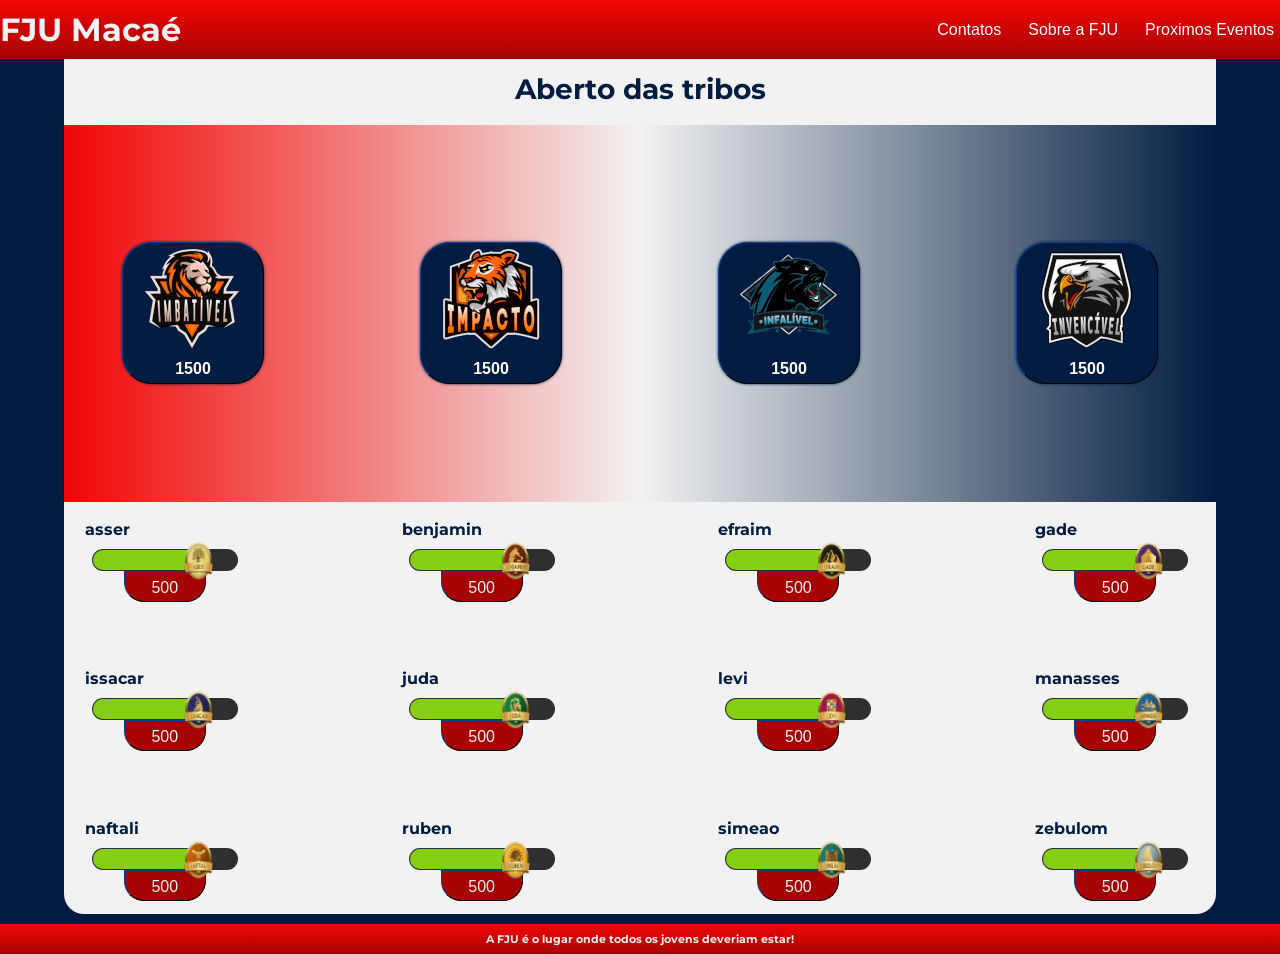
<file: views/index.html>
<!DOCTYPE html>
<html lang="pt-br">
<head>
    <meta charset="UTF-8">
    <meta name="viewport" content="width=device-width, initial-scale=1.0">
    <link rel="shortcut icon" href="../icon/icon-nova/favicon.ico" type="image/x-icon">

    <!-- importando o icone de menu do google icons: -->
    <link rel="stylesheet" href="https://fonts.googleapis.com/css2?family=Material+Symbols+Outlined:opsz,wght,FILL,GRAD@20..48,100..700,0..1,-50..200&icon_names=menu" />
    
    <!-- chamada as media queries: -->
    <link rel="stylesheet" href="../styles/style.css" media="all">
    <link rel="stylesheet" href="../styles/queries/queries.css">
    
    <!-- chamada ao javascript: -->
    <script type="module" src="../scripts/script.js" defer></script>

    <title>FJU Macaé</title>
</head>
<body>
    
    <header>

        <div class="logo">
            <a href="index.html">FJU Macaé</a>
        </div>

        <nav>
            <a href="#">Contatos</a>
            
            <a href="https://youtu.be/dnmKxIizmqg?si=r75Fj4yx-8R24SGF" target="_blank" rel="external">Sobre a FJU</a>
            
            <a href="https://www.instagram.com/fjumacaerj/" target="_blank" rel="external">Proximos Eventos</a>
        </nav>

        <span class="material-symbols-outlined">menu</span>

    </header>
    
    <main>

        <div class="conteiner_dados">
            
            <h2>Aberto das tribos</h2>
            
            <div class="conteiner_nacao"></div>
            
            <div class="conteiner_tribos"></div>

        </div>
     
    </main>
    
    <footer>
        <p>A <strong>FJU</strong> é o lugar onde todos os jovens deveriam estar!</p>
    </footer>

</body>
</html>
</file>
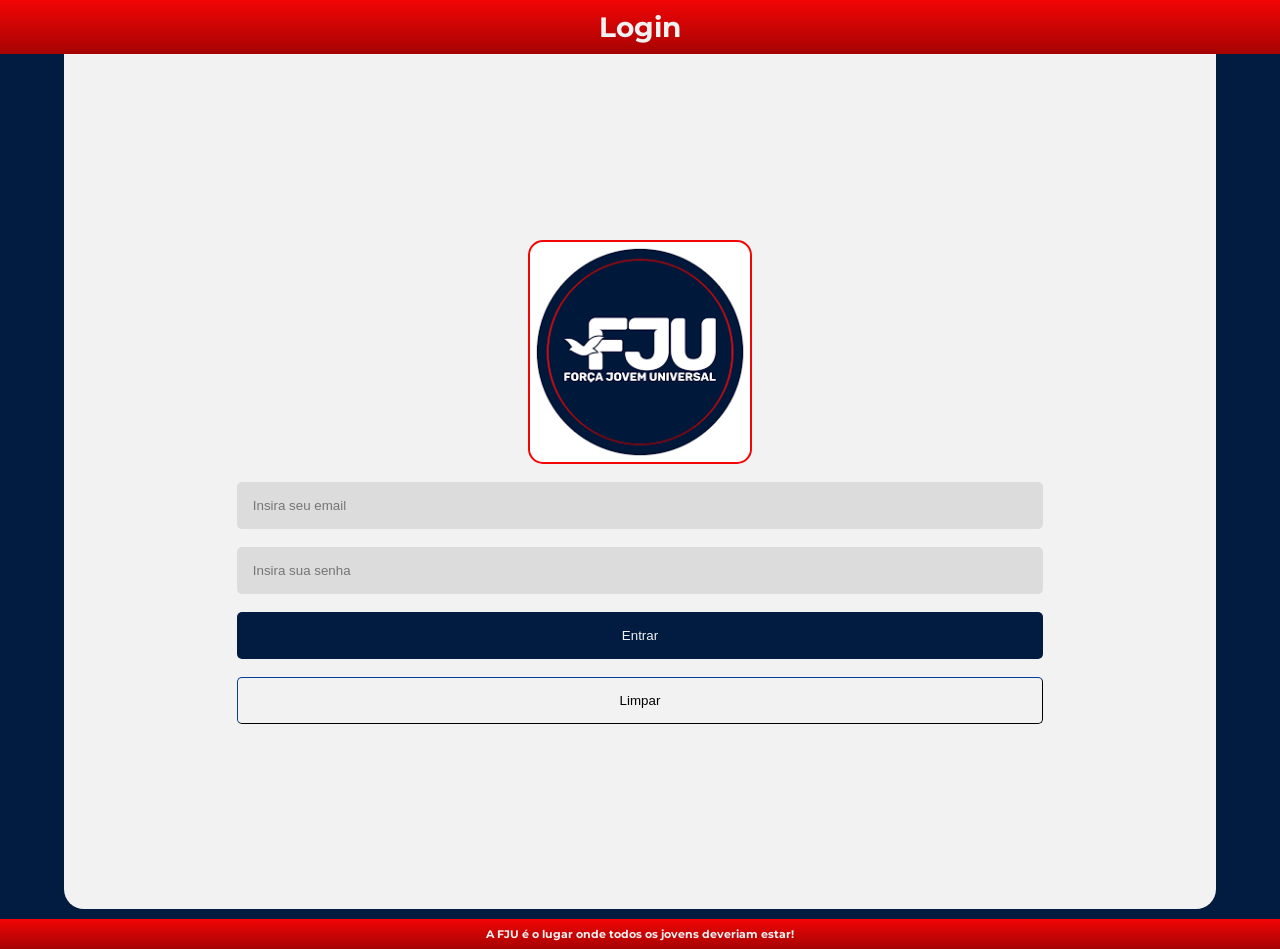
<file: views/admin-atualizacao.html>
<!DOCTYPE html>
<html lang="pt-br">
<head>
    <meta charset="UTF-8">
    <meta name="viewport" content="width=device-width, initial-scale=1.0">
    
    <link rel="shortcut icon" href="../icon/icon-nova/favicon.ico" type="image/x-icon">
    
    <!-- chamada as media queries:-->
    <link rel="stylesheet" href="../styles/admin-atualizacao.css" media="all">
    <link rel="stylesheet" href="../styles/queries/admin-atualizacao.css">
    
    <!-- chamada ao javascript:-->
    <script type="module" src="../scripts/admin-atualizacao.js" defer></script>

    <title>FJU Macaé</title>    
</head>
<body>

    <header>

        <div class="logo">
            <a href="admin-home.html">Aberto das tribos</a>
        </div>

    </header>

    <main>

        <div class="conteiner_dados">

            <h2>Painel de Atualizacao</h2>
            
            <form action="" method="get">
                
                <div class="conteiner_imagem">
                    <img src="../images/imagens-tribos/asser.png" alt="asser">
                </div>

                <input type="text" id="nome_tribo" placeholder="Nome: Asser" disabled>
                <input type="text" id="pontuacao_atual" placeholder="Pontuacao Atual: 500" disabled>
                
                <input type="number" id="nova_pontuacao" placeholder="Insira a nova pontuacao" min="0" max="9999" required>

                
                <div class="controles">
                    <input type="submit" value="Atualizar">
                    <input type="button" value="Cancelar" id="cancelar">
                </div>

            </form>

        </div>

    </main>
    
    <footer>
        <p>A <strong>FJU</strong> é o lugar onde todos os jovens deveriam estar!</p>
    </footer>

</body>
</html>
</file>
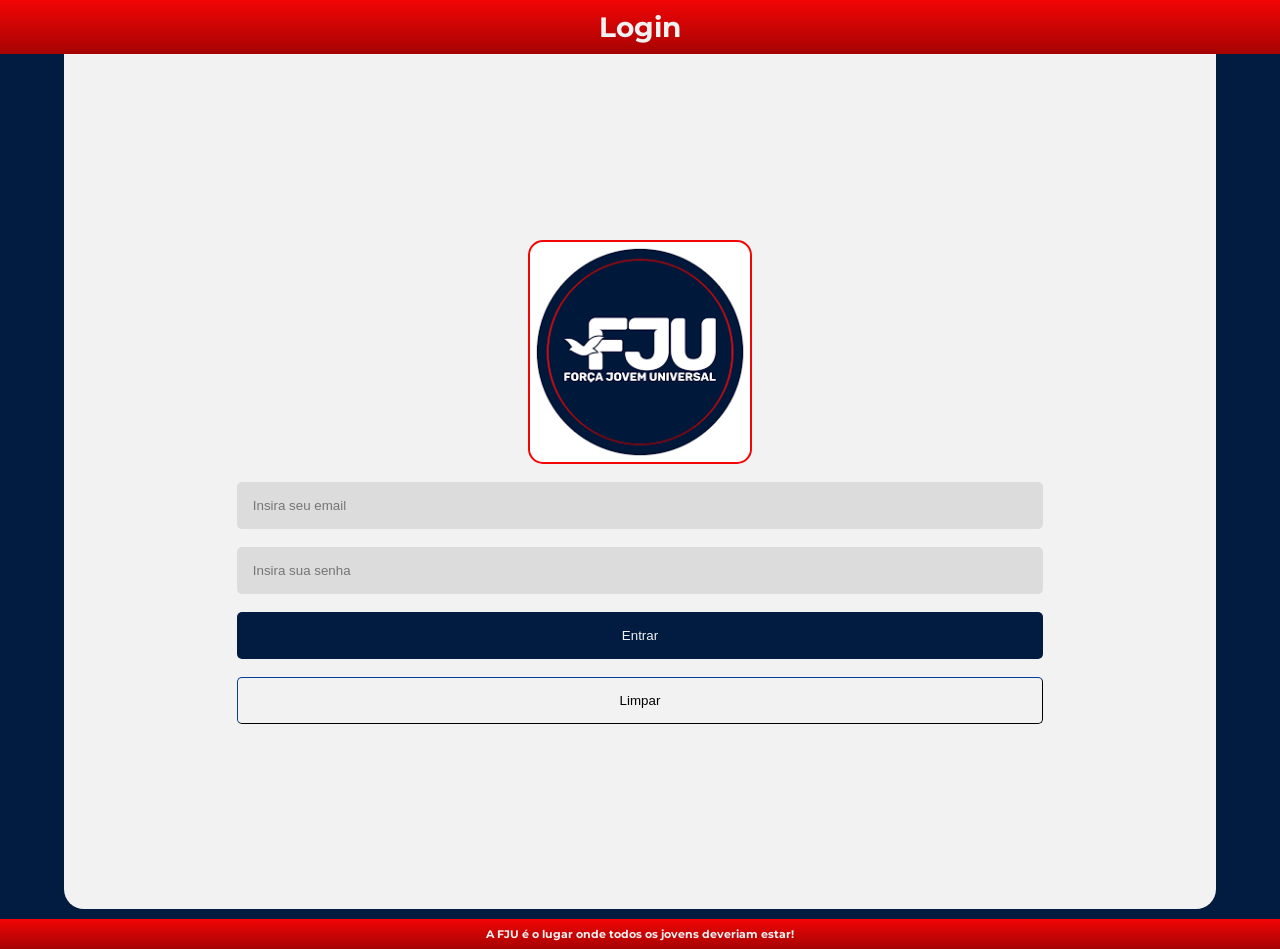
<file: views/admin-home.html>
<!DOCTYPE html>
<html lang="pt-br">
<head>
    <meta charset="UTF-8">
    <meta name="viewport" content="width=device-width, initial-scale=1.0">
    <link rel="shortcut icon" href="../icon/icon-nova/favicon.ico" type="image/x-icon">
  
    <!-- chamada as media queries: -->
    <link rel="stylesheet" href="../styles/admin-home.css" media="all">
    <link rel="stylesheet" href="../styles/queries/admin-home.css">
    
    <!-- chamada ao javascript:-->
    <script type="module" src="../scripts/admin-home.js" defer></script>

    <title>FJU Macaé</title>
</head>
<body>
    
    <header>

        <div class="logo">
            <a href="login.html">Aberto das tribos</a>
        </div>

        <div class="reiniciar">
            <input type="button" value="Reiniciar Rally">
        </div>

    </header>

    <main>

        <div class="conteiner_dados">

            <h2>Painel de Atualizacao</h2>
            
            <div class="conteiner_tribos"></div>

        </div>

    </main>
    
    <footer>
        <p>A <strong>FJU</strong> é o lugar onde todos os jovens deveriam estar!</p>
    </footer>

</body>
</html>
</file>
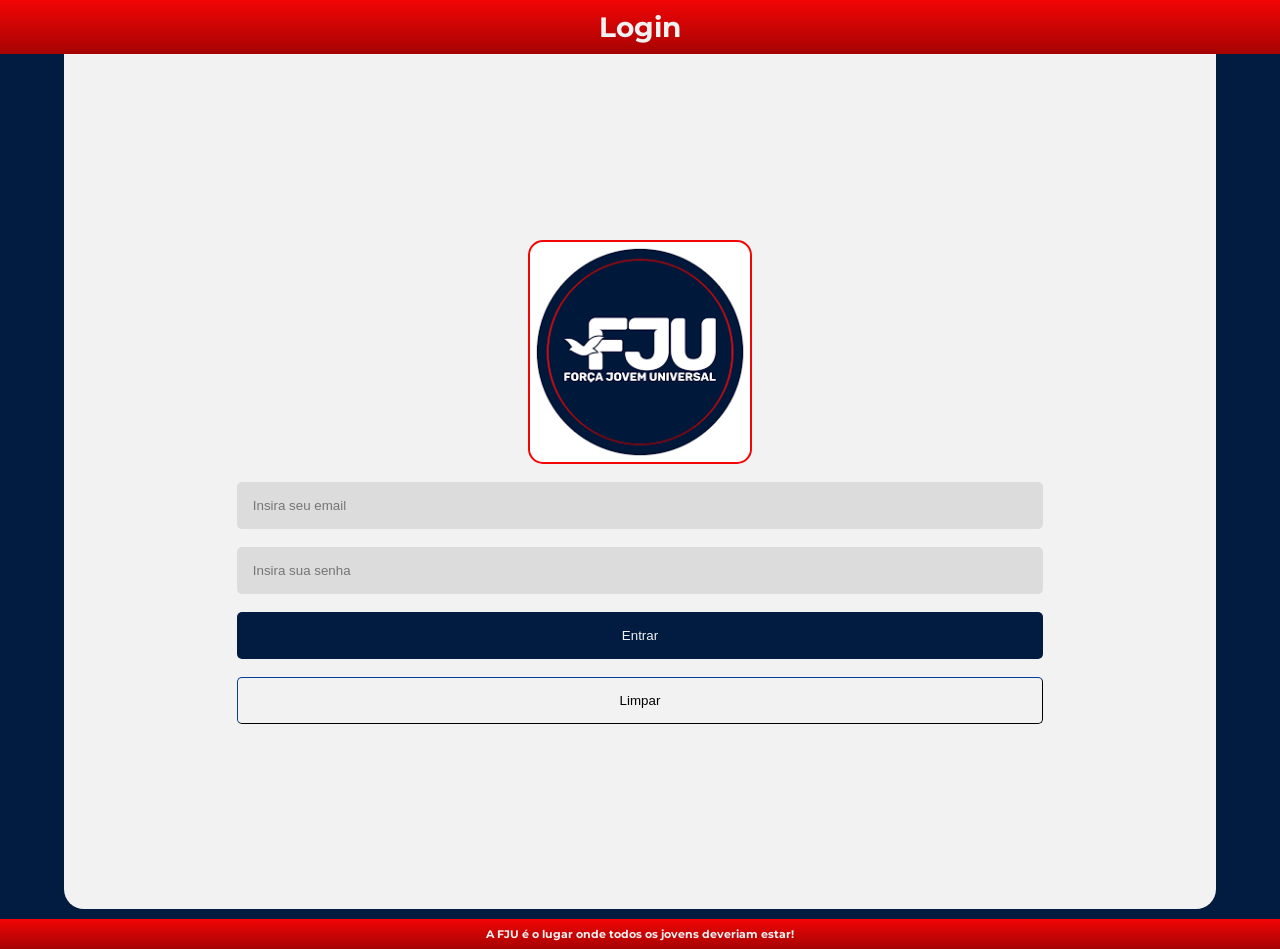
<file: views/login.html>
<!DOCTYPE html>
<html lang="pt-br">
<head>
    <meta charset="UTF-8">
    <meta name="viewport" content="width=device-width, initial-scale=1.0">

    <link rel="shortcut icon" href="../icon/icon-nova/favicon.ico" type="image/x-icon">
    
    <!-- chamada as media queries: -->
    <link rel="stylesheet" href="../styles/login.css" media="all">
    <link rel="stylesheet" href="../styles/queries/login.css">
    
    <!-- chamada ao javascript -->
    <script type="module" src="../scripts/login.js" defer></script>

    <title>FJU Macaé</title>
</head>
<body>

    <header>

        <div class="logo">
            <a href="login.html">Login</a>
        </div>

    </header>
    
    <main>

        <div class="conteiner_dados">

            <form action="" method= "get" autocomplete="off">

                <div class="conteiner_imagem">
                    <img src="../images/logos/logo-atual.png" alt="logo_atual">
                </div>
            
                <input type="email" name="email" id="email" placeholder="Insira seu email" maxlength="124" required>
                <input type="password" name="senha" id="senha" placeholder="Insira sua senha" maxlength="10" required>
            
                <input type="submit" value="Entrar">
                <input type="reset" value="Limpar">

            </form>

        </div>

    </main>

    <footer>
        <p>A <strong>FJU</strong> é o lugar onde todos os jovens deveriam estar!</p>
    </footer>
 
</body>
</html>
</file>
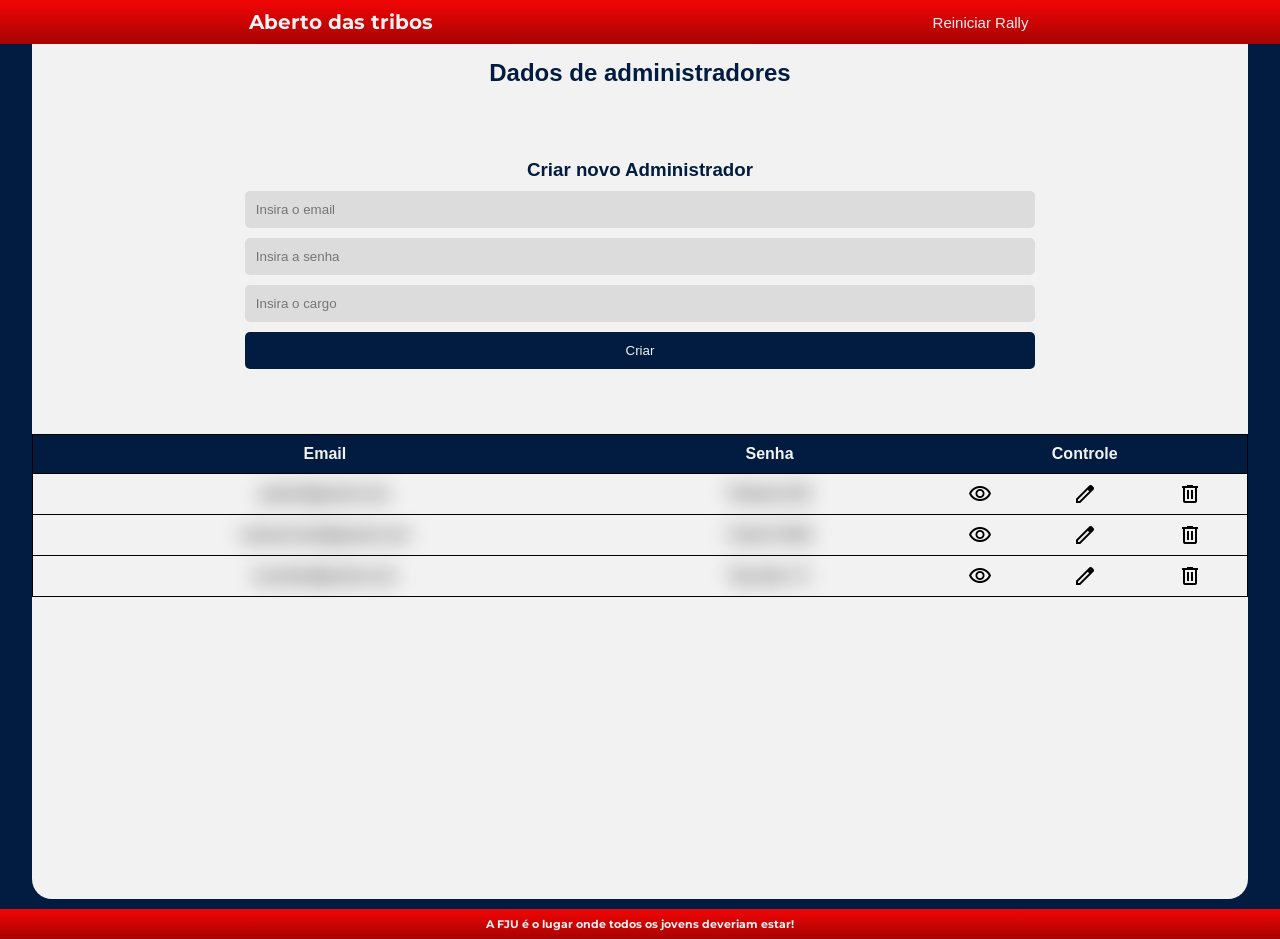
<file: views/pastor-home.html>
<!DOCTYPE html>
<html lang="pt-br">
<head>
    <meta charset="UTF-8">
    <meta name="viewport" content="width=device-width, initial-scale=1.0">
    <link rel="shortcut icon" href="../icon/icon-nova/favicon.ico" type="image/x-icon">
    
    <!-- importando a api de icones do google -->
    <link rel="stylesheet" href="https://fonts.googleapis.com/css2?family=Material+Symbols+Outlined:opsz,wght,FILL,GRAD@20..48,100..700,0..1,-50..200"/>
    
    <!-- chamada as media queries:-->
    <link rel="stylesheet" href="../styles/pastor-home.css" media="all">
    <link rel="stylesheet" href="../styles/queries/pastor-home.css">
    
    <!-- chamada ao javascript:-->
    <script type="module" src="../scripts/pastor-home.js" defer></script>

    <title>FJU Macaé</title>
</head>
<body>
    
    <header>

        <div class="logo">
            <a href="login.html">Aberto das tribos</a>
        </div>

        <div class="reiniciar">
            <input type="button" value="Reiniciar Rally">
        </div>

    </header>

    <main>

        <div class="conteiner_dados">

            <h2>Dados de administradores</h2>

            <form action="" method="get" autocomplete="off">
                
                <h3>Criar novo Administrador</h3>

                <input type="email" name="email" id="email" maxlength="125" placeholder="Insira o email">
                <input type="password" name="senha" id="senha" maxlength="10" placeholder="Insira a senha">
                <input type="text" name="cargo" id="cargo" maxlength="125" placeholder="Insira o cargo">

                <input type="submit" value="Criar" id="criar">

            </form>

            <div class="conteiner_tabela">

                <table>
                
                    <thead>

                        <tr>
                            <th scope="col">Email</th>
                            <th scope="col">Senha</th>
                            <th scope="col">Controle</th>
                        </tr>

                    </thead>
                
                    <tbody>
                        <!--os registros serão criados dinamicamente-->
                    </tbody>

                </table>

            </div>

        </div>

    </main>
    
    <footer>
        <p>A <strong>FJU</strong> é o lugar onde todos os jovens deveriam estar!</p>
    </footer>

</body>
</html>
</file>
<file: styles/style.css>
@charset "UTF-8";

/* importação da fonte MontSerrat do google-fonts */
@import url('https://fonts.googleapis.com/css2?family=Montserrat:ital,wght@0,100..900;1,100..900&display=swap');

:root{
    --cor0:#F2F2F2;
    --cor1:#F20505;
    --cor2:#A60303;
    --cor3:#011C40;

    --fonte_padrao:Arial, Helvetica, sans-serif;
    --fonte_destaque:"Montserrat", sans-serif;;
}

*{
    padding: 0px;
    margin: 0px;
}
html,body{
    width: auto;
    height: 100%;

    font-family: var(--fonte_padrao);
    font-size: 16px;
    color: var(--cor3);

    background-color:var(--cor3);

    background-color: var(--cor3)
}
header{
    width: 100%;
    height: auto;
    
    padding: 10px 0px;

    display: flex;
    flex-wrap: nowrap;
    flex-direction: column;    
    justify-content: space-around;    
    align-items: center;
    
    gap: 10px;

    background-image: linear-gradient(to bottom, var(--cor1), var(--cor2));

}
header > .logo{
    width: auto;
    height: auto;
    
    display: flex;
    flex-wrap: nowrap;
    flex-direction: row;
    justify-content: center;
    align-items: center;
}
header > .logo > a{
    font-family: var(--fonte_destaque);
    font-weight: bolder;
    font-size: 32px;
    color:var(--cor0);
    
    text-decoration: none;
}
header > nav{
    width: 90%;
    height: auto;

    /*o painel de navegacao será exibido quando o usuário clicar no ícone*/
    display: none;

    flex-wrap: nowrap;
    flex-direction: column;
    justify-content: center;
    align-items: stretch;
    
    /*haverá um espacamento de 10px entre os flex-itens*/
    gap: 10px;

    background-color: transparent;
}
nav > a{
    /*o text underline nao vai existir nos links atuais*/
    text-decoration: none;

    width: auto;
    height: 30px;

    display: flex;
    flex-wrap: nowrap;
    flex-direction: row;
    justify-content: center;
    align-items: center;
    
    border-style: outset;
    border-width: 1px;
    border-radius: 10px;
    border-color: var(--cor0);

    color: white;
    background-color:var(--cor3);    
        
    /*configurando a mudanca de transicao de estados nesse elemento*/
    transition: all .3s linear;
}
/*mudanca de estado no momento que o usuário passar o mouse sobre os links*/
header > nav > a:hover{
    background-color: #013170;
}
header > span.material-symbols-outlined{
    width: auto;
    height: auto;

    display: flex;
    flex-wrap: nowrap;
    flex-direction: row;
    justify-content: center;
    align-items: center;
    
    padding: 5px;

    border-style: solid;
    border-width: 1px;
    border-radius: 50%;
    border-color: var(--cor0);
    
    cursor: pointer;

    color: var(--cor0);
    
    font-family: 32px;

    background-color: var(--cor3);
    
    /*configurando a transicao da mudanca de estado desse elemento*/
    transition: all .3s linear;
}
/*mudanca de estado do icone*/
span.material-symbols-outlined:hover{
    box-shadow: 0px 0px 3px var(--cor0);
}

main{
    width: 100%;
    /*5% do html e body são para o header e os outros 5 sao para o footer*/
    height: 95%;

    display: flex;
    flex-wrap: nowrap;
    flex-direction: column;
    justify-content: center;
    align-items: center;

    background-color:var(--cor3);
}


main > .conteiner_dados{
    width: 90%;
    /*ocupa 100% da altura do conteiner pai*/
    height: 100%;

    display: flex;
    flex-wrap: nowrap;
    flex-direction: column;
    justify-content: flex-start;
    align-items: center;
    
    gap: 5px;

    border-style: solid;
    border-width: 0px;
    border-bottom-right-radius: 20px;
    border-bottom-left-radius: 20px;
    border-color: var(--cor0);

    background-color: var(--cor0);

    overflow: hidden;
}
.conteiner_dados > h2{
    width: auto;
    height: 5%;

    display: flex;
    flex-wrap: nowrap;
    flex-direction: row;
    justify-content: center;
    align-items: center;

    font-family: var(--fonte_destaque);
    font-size: 28px;
    font-weight: bold;
    color: var(--cor3);
    
    padding: 10px;

    background-color: transparent;
}


.conteiner_dados > .conteiner_nacao{
    width: 100%;
    height: 45%;

    padding: 5px 0px;

    display: flex;
    flex-wrap: wrap;
    flex-direction: row;
    justify-content: space-around;
    align-items: center;
    /*alinhamento dos flex-itens empacotados no momento que houver quebra do fluxo de layout*/
    align-content: stretch;

    gap: 40px;

    background-image: linear-gradient(to right, #F20505, #F2F2F2, #011C40);

}
.conteiner_nacao > .nacao{
    flex-basis: 120px;
    height: 120px;
    
    display: flex;
    flex-wrap: nowrap;
    flex-direction: column;
    justify-content: space-around;
    align-items: center;
    
    border-style:outset;
    border-width: 1px;
    border-radius: 30px;
    border-color: var(--cor3);

    background-color: var(--cor3);
    box-shadow: 0px 0px 3px var(--cor3);
}
.nacao > .conteiner_imagem{    
    width: 90px;
    height: 90px;

    background-color: transparent;
}
.conteiner_imagem > img{
    width: 100%;
    height: 100%;
}
.nacao > .conteiner_progresso{
    width: auto;
    height: auto;
    
    display: flex;
    flex-wrap: nowrap;
    flex-direction: row;
    justify-content: center;
    align-items: center;

    font-family: var(--fonte_padrao);
    font-size: 16px;
    color: white;
    font-weight: bolder;
    
    background-color: transparent;
}



.conteiner_dados > .conteiner_tribos{
    width: 100%;
    height: 50%;

    display: flex;
    flex-wrap: wrap;
    flex-direction: row;
    justify-content: space-around;
    align-items: center;
    /*os flex-itens empacotados será esticados*/
    align-content: stretch;
    
    gap: 5px;
    
    /*configurando o scrol lateral quando necessário*/
    overflow: auto;
    
    border-style: solid;
    border-width: 0px;
    border-bottom-right-radius: 20px;
    border-bottom-left-radius: 20px;
    border-color: transparent;

    background-color: transparent;
}
.conteiner_tribos > .tribo{
    flex-basis: 140px;
    height: auto;

    padding: 5px;

    display: flex;
    flex-wrap: nowrap;
    flex-direction: column;
    justify-content: space-around;
    align-items: center;

    background-color: transparent;
}
.tribo > h3{
    align-self: flex-start;

    font-family: var(--fonte_destaque);
    font-size: 16px;
    text-align: center;
    
    margin-bottom: 8px;

    background-color: transparent;
}
.tribo > .progresso{
    width: 90%;
    height: 20px;
    
    border-style: outset;
    border-width: 1px;
    border-radius:20px;
    border-color: transparent;

    position: relative;

    background-color: rgb(48, 47, 47);
}
.progresso > .barra_progresso{
    width:0%;
    height: 100%;

    border-style: outset;
    border-width: 0px;
    border-radius:20px;
    border-color: transparent;
    
    background-color: rgb(133, 208, 21);
    
    position: relative;

    /*configurando a animacao da barra de progresso*/
    animation-name: barra_progresso;
    animation-duration: 4s;
    animation-timing-function: ease-in-out;
    animation-iteration-count: infinite;
}
.barra_progresso > .conteiner_imagem{
    /*a posicao da imagem est;a absoluta acima dos demais elementos*/
    position: absolute;
    /*posicionando a imagem com base no eixo Y*/
    top: -10px;
    /*posicionando a imagem com base no eixoX*/
    right: -20px;

    /*configurando para a imagem acompanhar a animacao de progresso inteligente*/
    left: auto;

    width: 45px;
    height: 40px;
    
    display: flex;
    flex-wrap: nowrap;
    flex-direction: column;
    justify-content: center;
    align-items: center;

    background-color: transparent;
}
.barra_progresso > .conteiner_imagem > img{
    width: 100%;
    height: 100%;
}
.tribo > .pontuacao{
    width: 50%;
    height: auto;
    
    font-family: var(--fonte_padrao);
    font-size: 16px;
    text-align: center;

    padding-top: 6px;
    padding-bottom: 3px;

    border-style: outset;
    border-width: 1px;
    border-bottom-right-radius: 20px;
    border-bottom-left-radius: 20px;
    border-color: var(--cor3);
    
    color: var(--cor0);
    background-color: var(--cor2);
}

footer{
    width: 100%;
    height: 30px;

    margin-top: 10px;
    
    display: flex;
    flex-wrap: nowrap;
    flex-direction: row;
    justify-content: center;
    align-items: center;

    font-family: var(--fonte_destaque);
    font-weight: bolder;
    font-size: 11px;
    color: var(--cor0);
    
    background-image: linear-gradient(to bottom, var(--cor1), var(--cor2));
}

/* animacao da barra de progresso com CSS3
@keyframes barra_progresso{
    from{
        width: 0%;
    }
    to{
        width: 100%;
    }
}
*/
</file>
<file: styles/queries/queries.css>
@charset "UTF-8";

/* device breakpoints: 
1-telas-menores:min-width:328px, max-width:767px
2-tablets: min-width:768px, max-width:1024px;

3-desktops: min-width:1025px, max-width:1880px
4-telas-maiores: min-width:1881px*/


/* importação da fonte MontSerrat do google-fonts */
@import url('https://fonts.googleapis.com/css2?family=Montserrat:ital,wght@0,100..900;1,100..900&display=swap');

:root{
    --cor0:#F2F2F2;
    --cor1:#F20505;
    --cor2:#A60303;
    --cor3:#011C40;

    --fonte_padrao:Arial, Helvetica, sans-serif;
    --fonte_destaque:"Montserrat", sans-serif;;
}

/* media para tablets: */
@media screen and (min-width:768px){

    header{
        flex-direction: row;
        justify-content: space-between;
        
        gap: 0px;
    }
    header > nav{
        width: auto;

        display: flex;

        flex-direction: row;
        justify-content: space-around;
        
        gap: 15px;
    }
    header > nav > a{
        height: 20px;
        
        padding: 5px;

        border-color: transparent;
        background-color:transparent;
    }
    header > nav > a:hover{
        border-color: rgba(0, 0, 0, 0.200);
        background-color: rgba(0, 0, 0, 0.200);
    }
    header > span.material-symbols-outlined{
        display: none;
    }
    
    .conteiner_nacao > .nacao{
        flex-basis: 130px;
        height: 130px;
    }
    
    .conteiner_dados > .conteiner_tribos{
        height: 50%;
        
        gap: 65px;

        background-color: transparent;
    }
    .conteiner_tribos > .tribo{
        flex-basis: 150px;
        background-color: transparent;
    }

}

/* media para laptops: */
@media screen and (min-width:1024px){
    .conteiner_dados > .conteiner_tribos{
        gap: 70px;
    }
}

/* media para desktops */
@media screen and (min-width:1280px){
    
    .conteiner_nacao > .nacao{
        flex-basis: 140px;
        height: 140px;
    }
    .nacao > .conteiner_imagem{    
        width: 100px;
        height: 100px;

        background-color: transparent;
    }
  
    
    .conteiner_dados > .conteiner_tribos{
        gap: 10%;
    }
    .conteiner_tribos > .tribo{
        flex-basis: 160px;
        height: auto;

        padding: 5px;

        background-color: transparent;
    }
    .tribo > h3{
        font-size: 16px;
        margin-bottom: 10px;
    }

    .barra_progresso > .conteiner_imagem{
        /*posicionando a imagem com base no eixo Y*/
        top: -12px;

        width: 45px;
        height: 45px;
    
        background-color: transparent;
    }
    .tribo > .pontuacao{
        width: 50%;
        height: auto;
        
        padding-top: 7px;
        padding-bottom: 4px;
    }
}

/* media para televisoes */
@media screen and (min-width:1900px){
    
    .conteiner_nacao > .nacao{
        flex-basis: 200px;
        height: 200px;
    }
    .nacao > .conteiner_imagem{    
        width: 120px;
        height: 120px;

        background-color: transparent;
    }
  
    
    .conteiner_dados > .conteiner_tribos{
        gap: 13%;
    }
    .conteiner_tribos > .tribo{
        flex-basis: 230px;
        height: auto;

        padding:10px;

        background-color: transparent;
    }
    .tribo > h3{
        font-size: 17px;
        margin-bottom: 10px;
    }
    .tribo > .progresso{
        height: 25px;
    }
    .barra_progresso > .conteiner_imagem{
        /*posicionando a imagem com base no eixo Y*/
        top: -17px;

        width: 55px;
        height: 55px;
    
        background-color: transparent;
    }
    .tribo > .pontuacao{
        width: 50%;
        height: auto;
        
        padding-top: 10px;
        padding-bottom: 4px;
    }
    
}


/* media queries para orientação 'Paisagem' */
@media screen and (orientation: landscape) and (max-width:1024px){
    .conteiner_nacao > .nacao{
        flex-basis: 120px;
        height: 120px;
    }
    
    .conteiner_dados > .conteiner_tribos{
        height: 50%;
        
        gap: 10px;

        background-color: transparent;
    }
    .conteiner_tribos > .tribo{
        flex-basis: 150px;
        background-color: transparent;
    }

}
</file>
<file: styles/admin-atualizacao.css>
@charset "UTF-8";

/* importação da fonte MontSerrat do google-fonts */
@import url('https://fonts.googleapis.com/css2?family=Montserrat:ital,wght@0,100..900;1,100..900&display=swap');

:root{
    --cor0:#F2F2F2;
    --cor1:#F20505;
    --cor2:#A60303;
    --cor3:#011C40;

    --fonte_padrao:Arial, Helvetica, sans-serif;
    --fonte_destaque:"Montserrat", sans-serif;;
}

*{
    padding: 0px;
    margin: 0px;
}
html,body{
    width: auto;
    height: 100%;

    font-family: var(--fonte_padrao);
    font-size: 16px;
    color: var(--cor3);

    background-color:var(--cor3);

    background-color: var(--cor3)
}


header{
    width: 100%;
    height: auto;
    
    padding: 10px 0px;

    display: flex;
    flex-wrap: nowrap;
    flex-direction: row;    
    justify-content: space-around;    
    align-items: center;

    background-image: linear-gradient(to bottom, var(--cor1), var(--cor2));

}
header > .logo{
    width: auto;
    height: auto;
    
    display: flex;
    flex-wrap: nowrap;
    flex-direction: row;
    justify-content: center;
    align-items: center;

    background-color: transparent;
}
header > .logo > a{
    text-decoration: none;

    font-family: var(--fonte_destaque);
    font-weight: bolder;
    font-size: 20px;
    color:var(--cor0);
}
header > .reiniciar{
    width: auto;
    height: auto;

    display: flex;
    flex-wrap: nowrap;
    flex-direction: row;
    justify-content: center;
    align-items: stretch;

    border-style: outset;
    border-width: 0px;
    border-radius: 5px;
    border-color: transparent;
    
    background-color: transparent;
}
.reiniciar > input{
    padding: 3px;

    font-family: var(--fonte_padrao);
    font-size: 15px;
    font-weight: normal;
    color: var(--cor0);

    border-style: outset;
    border-width: 0px;
    border-radius: 5px;
    border-color: transparent;
    
    cursor: pointer;
    
    background-color: transparent;

    transition: all .3s ease-in-out;
}
.reiniciar > input:hover{
    border-color: var(--cor0);
    
    background-color: #f2f2f27a;
    box-shadow: 0px 0px 3px var(--cor0);
}

main{
    width: 100%;
    /*5% do html e body são para o header e os outros 5 sao para o footer*/
    height: 95%;

    display: flex;
    flex-wrap: nowrap;
    flex-direction: column;
    justify-content: center;
    align-items: center;

    background-color:var(--cor3);
}
main > .conteiner_dados{
    width: 90%;
    /*ocupa 100% da altura do conteiner pai*/
    height: 100%;

    display: flex;
    flex-wrap: nowrap;
    flex-direction: column;
    justify-content: flex-start;
    align-items: center;
    
    gap: 5px;

    border-style: solid;
    border-width: 0px;
    border-bottom-right-radius: 20px;
    border-bottom-left-radius: 20px;
    border-color: var(--cor0);

    background-color: var(--cor0);

    overflow: hidden;
}
.conteiner_dados > h2{
    width: auto;
    height: 5%;

    display: flex;
    flex-wrap: nowrap;
    flex-direction: row;
    justify-content: center;
    align-items: center;

    font-family: var(--fonte_destaque);
    font-size: 22px;
    font-weight: bold;
    color: var(--cor3);
    
    padding: 10px;

    background-color: transparent;
}

.conteiner_dados > form{
    width: 80%;
    height: 80%;

    padding: 5px;
    
    display: flex;
    flex-wrap: nowrap;
    flex-direction: column;
    justify-content: center;
    align-items: stretch;
    
    gap: 14px;
    
    border-style: solid;
    border-width: 1px;
    border-radius: 20px;
    border-color: transparent;
    
    /*configurando o scrol lateral quando necessário*/
    overflow: auto;
    
    background-color: rgba(0, 0, 0, 0.078);
}

form > .conteiner_imagem{
    /*configurando o alinhamento centralizado desse flex-item*/
    align-self: center;

    width: 150px;
    height: 150px;
    
    display: flex;
    flex-wrap: nowrap;
    flex-direction: row;
    justify-content: center;
    align-items: center;

    border-style: outset;
    border-width: 2px;
    border-color: transparent;
    border-radius: 10px;

    background-image: linear-gradient(to right, #F20505, #F2F2F2, #011C40);

    animation: bordaAnimada 5s infinite alternate;
}
.conteiner_imagem > img{
    width: 100%;
    height: 100%;
    
    border-style: solid;
    border-width: 0px;
    border-radius: 20px;
    border-color: transparent;
}

form > input{
    align-self: center;

    width: 80%;
    height: auto;

    padding: 10px;
    
    border-style: outset;
    border-width: 1px;
    border-radius: 10px;
    border-color: transparent;
    
    background-color: var(--cor0);
    
    /*configurando a transicao de estados estre os elementos*/
    transition: all .2s linear;
}
form > .controles{
    align-self: center;

    width: 90%;
    height: auto;

    display: flex;
    flex-wrap: nowrap;
    flex-direction: column;
    justify-content: center;
    align-items: stretch;
    
    gap: 7px;

    background-color: transparent;
}
.controles > input{
    padding: 9px;

    border-style: outset;
    border-width: 1px;
    border-radius: 10px;
    border-color: var(--cor3);
    
    font-family: var(--fonte_padrao);
    font-weight: normal;
    font-size: 16px;

    cursor: pointer;

    color:var(--cor3);
    background-color: transparent;
    
    /*configurando a transicao de estados entre os elementos:*/
    transition: all .3s linear;
}

.controles > input[type="submit"]{
    border-color: chartreuse;
    background-color: chartreuse;
}

/*mudanca de estado do botao 'submit'*/
.controles > input[type="submit"]:hover{
    box-shadow: 0px 1px 3px var(--cor3);
}

/*mudanca de estado do botao 'cancelar'*/
.controles > input[type="button"]:hover{
    border-color: var(--cor1);
    background-color: var(--cor1);
    box-shadow: 0px 0px 2px var(--cor1);
}

/*transicao para o momento que um input estiver em foco pelo usuário*/
input:focus{
    outline: 0;
    box-shadow: 0px 0px 5px var(--cor3);
}

footer{
    width: 100%;
    height: 30px;

    margin-top: 10px;
    
    display: flex;
    flex-wrap: nowrap;
    flex-direction: row;
    justify-content: center;
    align-items: center;

    font-family: var(--fonte_destaque);
    font-weight: bolder;
    font-size: 11px;
    color: var(--cor0);
    
    background-image: linear-gradient(to bottom, var(--cor1), var(--cor2));
}

/*configurando a animacao da borda animada*/
@keyframes bordaAnimada {
    0%{
        border-color: var(--cor3);
        box-shadow: 0px 0px 3px var(--cor3);
    }
    25%{
        border-color: var(--cor0);
        box-shadow: 0px 0px 3px var(--cor0);
    }
    50% {
        border-color: var(--cor1);
        box-shadow: 0px 0px 2px var(--cor1);
    }
    75%{
        border-color: var(--cor0);
        box-shadow: 0px 0px 3px var(--cor0);
    }
    100% {
        border-color: var(--cor3);
        box-shadow: 0px 0px 3px var(--cor3);
    }
}
</file>
<file: styles/queries/admin-atualizacao.css>
@charset "UTF-8";

/* device breakpoints: 
1-telas-menores:min-width:328px, max-width:767px
2-tablets: min-width:768px, max-width:1024px;

3-desktops: min-width:1025px, max-width:1880px
4-telas-maiores: min-width:1881px*/

/* media querie para tablets: */
@media screen and (min-width:768px){

    /*configurando a media querie do header*/
    header > .logo > a{
        /*houve um aumento de 3px no tamanho do header*/
        font-size: 25px;
    }

    .conteiner_dados > form{
        padding: 5px;
        gap: 18px;
    }

    form > .conteiner_imagem{
        width: 200px;
        height: 200px;
    }

    form > .controles{
        width: 84%;
        
        gap: 7px;
    }

}

/* media para laptops: */
@media screen and (min-width:1024px){
    /*configurando a media querie do header*/
    header > .logo > a{
        /*houve mais um aumento de 3px no tamanho da fonte do header*/
        font-size: 28px;
    }

    .conteiner_dados > form{
        width: 70%;
        
        height: 85%;
        padding: 5px;
        
        gap: 18px;
    }

    form > .conteiner_imagem{
        width: 210px;
        height: 200px;
    }

    form > .controles{
        width: 83%;
        
        gap: 7px;
    }

}

/* media para desktops: */
@media screen and (min-width:1280px){

    form > .conteiner_imagem{
        width: 220px;
        height: 220px;
    }
}

/* media queries para orientação 'Paisagem' */
@media screen and (orientation: landscape) and (max-width:1024px){
    /*configurando a media querie do header*/
    header > .logo > a{
        /*houve um aumento de 3px no tamanho do header*/
        font-size: 25px;
    }
    main{
        /*5% do html e body são para o header e os outros 5 sao para o footer*/
        height: 140%;
    }

    .conteiner_dados > form{
        height: 83%;
        padding: 5px;

        gap: 7px;
    }

    form > input{
        padding: 7px;
    }

    form > .conteiner_imagem{
        width: 120px;
        height: 100px;
    }

    form > .controles{
        width: 84%;
        
        gap: 6px;
    }
    .controles > input{
        padding: 6px;
    }

}
</file>
<file: styles/admin-home.css>
@charset "UTF-8";

/* importação da fonte MontSerrat do google-fonts */
@import url('https://fonts.googleapis.com/css2?family=Montserrat:ital,wght@0,100..900;1,100..900&display=swap');

:root{
    --cor0:#F2F2F2;
    --cor1:#F20505;
    --cor2:#A60303;
    --cor3:#011C40;

    --fonte_padrao:Arial, Helvetica, sans-serif;
    --fonte_destaque:"Montserrat", sans-serif;;
}

*{
    padding: 0px;
    margin: 0px;
}
html,body{
    width: auto;
    height: 100%;

    font-family: var(--fonte_padrao);
    font-size: 16px;
    color: var(--cor3);

    background-color:var(--cor3);

    background-color: var(--cor3)
}

header{
    width: 100%;
    height: auto;
    
    padding: 10px 0px;

    display: flex;
    flex-wrap: nowrap;
    flex-direction: row;    
    justify-content: space-around;    
    align-items: center;

    background-image: linear-gradient(to bottom, var(--cor1), var(--cor2));

}
header > .logo{
    width: auto;
    height: auto;
    
    display: flex;
    flex-wrap: nowrap;
    flex-direction: row;
    justify-content: center;
    align-items: center;

    background-color: transparent;
}
header > .logo > a{
    text-decoration: none;

    font-family: var(--fonte_destaque);
    font-weight: bolder;
    font-size: 20px;
    color:var(--cor0);
}
header > .reiniciar{
    width: auto;
    height: auto;

    display: flex;
    flex-wrap: nowrap;
    flex-direction: row;
    justify-content: center;
    align-items: stretch;

    border-style: outset;
    border-width: 0px;
    border-radius: 5px;
    border-color: transparent;
    
    background-color: transparent;
}
.reiniciar > input{
    padding: 3px;

    font-family: var(--fonte_padrao);
    font-size: 15px;
    font-weight: normal;
    color: var(--cor0);

    border-style: outset;
    border-width: 0px;
    border-radius: 5px;
    border-color: transparent;
    
    cursor: pointer;
    
    background-color: transparent;

    transition: all .3s ease-in-out;
}
.reiniciar > input:hover{
    border-color: var(--cor0);
    
    background-color: #f2f2f27a;
    box-shadow: 0px 0px 3px var(--cor0);
}


main{
    width: 100%;
    /*5% do html e body são para o header e os outros 5 sao para o footer*/
    height: 95%;

    display: flex;
    flex-wrap: nowrap;
    flex-direction: column;
    justify-content: center;
    align-items: center;

    background-color:var(--cor3);
}
main > .conteiner_dados{
    width: 90%;
    /*ocupa 100% da altura do conteiner pai*/
    height: 100%;

    display: flex;
    flex-wrap: nowrap;
    flex-direction: column;
    justify-content: flex-start;
    align-items: center;
    
    gap: 5px;

    border-style: solid;
    border-width: 0px;
    border-bottom-right-radius: 20px;
    border-bottom-left-radius: 20px;
    border-color: var(--cor0);

    background-color: var(--cor0);

    overflow: hidden;
}
.conteiner_dados > h2{
    width: auto;
    height: 5%;

    display: flex;
    flex-wrap: nowrap;
    flex-direction: row;
    justify-content: center;
    align-items: center;

    font-family: var(--fonte_destaque);
    font-size: 22px;
    font-weight: bold;
    color: var(--cor3);
    
    padding: 10px;

    background-color: transparent;
}
.conteiner_dados > .conteiner_tribos{
    width: 100%;
    height: 90%;

    /*configurando o scrol lateral quando necessário*/
    overflow: auto;

    display: flex;
    flex-wrap: wrap;
    flex-direction: row;
    justify-content: space-around;
    align-items: center;

    /*os flex-itens empacotados será esticados*/
    align-content: stretch;
    
    padding: 5px 0px;
    
    gap: 10px;

    border-style: solid;
    border-width: 0px;
    border-bottom-right-radius: 20px;
    border-bottom-left-radius: 20px;
    border-color: transparent;

    background-color: transparent;
}
.conteiner_tribos > .tribo{
    flex-basis: 140px;
    height: auto;

    padding: 5px;

    display: flex;
    flex-wrap: nowrap;
    flex-direction: column;
    justify-content: space-around;
    align-items: center;
    
    cursor: pointer;

    border-style: outset;
    border-width: 1px;
    border-radius: 5px;
    border-color: transparent;

    transition: all .3s ease-in-out;
}
.tribo > h3{
    font-family: var(--fonte_destaque);
    text-align: center;
    font-weight: bold;
    font-size: 16px;

    background-color: transparent;
}
.tribo > .conteiner_imagem{
    width: 90px;
    height: 90px;
    
    display: flex;
    flex-wrap: nowrap;
    flex-direction: column;
    justify-content: center;
    align-items: center;

    background-color: transparent;
}
.tribo > .conteiner_imagem > img{
    width: 100%;
    height: 100%;
}
.tribo > .pontuacao{
    width: 75%;
    height: auto;
    
    font-family: var(--fonte_padrao);
    font-size: 16px;
    text-align: center;

    padding-top: 6px;
    padding-bottom: 3px;

    border-style: outset;
    border-width: 1px;
    border-radius: 20px;
    border-color: transparent;
    
    color: var(--cor3);
    background-color: transparent;
    box-shadow: 0px 0px 3px var(--cor3);
}
/*mudanca de estado para o usuário perceber qual o elemento que ele esta iteragindo com o mouse*/
.tribo:hover{
    transform: scale3D(1.1, 1.1, 1.1);    
    
}

footer{
    width: 100%;
    height: 30px;

    margin-top: 10px;
    
    display: flex;
    flex-wrap: nowrap;
    flex-direction: row;
    justify-content: center;
    align-items: center;

    font-family: var(--fonte_destaque);
    font-weight: bolder;
    font-size: 11px;
    color: var(--cor0);
    
    background-image: linear-gradient(to bottom, var(--cor1), var(--cor2));
}
</file>
<file: styles/queries/admin-home.css>
@charset "UTF-8";

/* device breakpoints: 
1-telas-menores:min-width:328px, max-width:767px
2-tablets: min-width:768px, max-width:1024px;
3-desktops: min-width:1025px, max-width:1880px
4-telas-maiores: min-width:1881px
*/

/* criando media querie para tablet: */
@media screen and (min-width:768px){
    /*configurando a media querie do header*/
    header > .logo > a{
        /*houve um aumento de 3px no tamanho do header*/
        font-size: 25px;
    }

    /*configurando a media querie do main*/
    main > .conteiner_dados{
        gap: 10px;
    }
    .conteiner_dados > h2{        
        padding: 10px;

        background-color: transparent;
    }

    .conteiner_dados > .conteiner_tribos{    
        /*houve um aumento, agora 95px no espacamento entre as tribos*/
        gap: 65px;

        background-color: transparent;
    }
    .conteiner_tribos > .tribo{
        /*houve um aumento de 10px no flex basis*/
        flex-basis: 150px;

        background-color: transparent;
    }
}

/* média para laptops: */
@media screen and (min-width:1024px){

    /*configurando a media querie do header*/
    header > .logo > a{
        /*houve mais um aumento de 3px no tamanho da fonte do header*/
        font-size: 28px;
    }

    /*configurando a media querie do main*/
    main > .conteiner_dados{
        gap: 25px;
    }
    .conteiner_dados > .conteiner_tribos{  
        height: 85%;

        /*houve uma diminuicao, agora 95px no espacamento entre as tribos*/
        gap: 95px;

        background-color: transparent;
    }
    .conteiner_tribos > .tribo{
        /*houve um aumento de 10px no flex basis*/
        flex-basis: 150px;

        background-color: transparent;
    }

}

/* media para desktops */
@media screen and (min-width:1280px){
    /*configurando a media querie do header*/
    header > .logo > a{
        /*houve mais um aumento de 3px no tamanho da fonte do header*/
        font-size: 28px;
    }

    /*configurando a media querie do main*/
    main > .conteiner_dados{
        gap: 0px;
    }
    .conteiner_dados > h2{
        /*houve um aumento de 10% no padding desse elemento*/
        padding: 20px;
    }


    .conteiner_dados > .conteiner_tribos{  
        height: 85%;

        /*houve uma diminuicao, agora 35px no espacamento entre as tribos*/
        gap: 35px;

        background-color: transparent;
    }
    .conteiner_tribos > .tribo{
        /*houve um aumento de 10px no flex basis*/
        flex-basis: 150px;

        background-color: transparent;
    }

}

/* media para televisoes */
@media screen and (min-width:1900px){
    .conteiner_dados > h2{
        height: 9%;
        font-size: 25px;
        background-color: transparent;
    }
    .conteiner_dados > .conteiner_tribos{  
        height: 90%;
        /*houve uma diminuicao, agora 35px no espacamento entre as tribos*/
        gap: 10%;
        background-color: transparent;
    }
    .conteiner_tribos > .tribo{
        /*houve um aumento de 10px no flex basis*/
        flex-basis: 200px;
        background-color: transparent;
    }
    .tribo > h3{
        font-size: 17px;
        background-color: transparent;
    }
    .tribo > .conteiner_imagem{
        width: 100px;
        height: 100px;
    }
    .tribo > .pontuacao{
        width: 75%;
        height: auto;
        
        padding-top: 6px;
        padding-bottom: 4px;
    }   

}
</file>
<file: styles/login.css>
@charset "UTF-8";

/* importação da fonte MontSerrat do google-fonts */
@import url('https://fonts.googleapis.com/css2?family=Montserrat:ital,wght@0,100..900;1,100..900&display=swap');

:root{
    --cor0:#F2F2F2;
    --cor1:#F20505;
    --cor2:#A60303;
    --cor3:#011C40;

    --fonte_padrao:Arial, Helvetica, sans-serif;
    --fonte_destaque:"Montserrat", sans-serif;;
}

*{
    padding: 0px;
    margin: 0px;
}
html,body{
    width: auto;
    height: 100%;

    font-family: var(--fonte_padrao);
    font-size: 16px;
    color: var(--cor3);

    background-color:var(--cor3);

    background-color: var(--cor3)
}

header{
    width: 100%;
    height: auto;
    
    padding: 10px 0px;

    display: flex;
    flex-wrap: nowrap;
    flex-direction: row;    
    justify-content: space-around;    
    align-items: center;

    background-image: linear-gradient(to bottom, var(--cor1), var(--cor2));

}
header > .logo{
    width: auto;
    height: auto;
    
    display: flex;
    flex-wrap: nowrap;
    flex-direction: row;
    justify-content: center;
    align-items: center;

    background-color: transparent;
}
header > .logo > a{
    text-decoration: none;

    font-family: var(--fonte_destaque);
    font-weight: bolder;
    font-size: 20px;
    color:var(--cor0);
}

main{
    width: 100%;
    /*5% do html e body são para o header e os outros 5 sao para o footer*/
    height: 95%;

    display: flex;
    flex-wrap: nowrap;
    flex-direction: column;
    justify-content: center;
    align-items: center;

    background-color:var(--cor3);
}
main > .conteiner_dados{
    width: 90%;
    /*ocupa 100% da altura do conteiner pai*/
    height: 100%;

    display: flex;
    flex-wrap: nowrap;
    flex-direction: column;
    justify-content: center;
    align-items: center;
    
    border-style: solid;
    border-width: 0px;
    border-bottom-right-radius: 20px;
    border-bottom-left-radius: 20px;
    border-color: var(--cor0);

    background-color: var(--cor0);

    overflow: hidden;
}

.conteiner_dados > form{
    width: 75%;
    height: 80%;

    padding: 10px;

    display: flex;
    flex-wrap: nowrap;
    flex-direction: column;
    justify-content: center;
    align-items: stretch;

    gap: 10px;

    border-style: solid;
    border-width: 1px;
    border-color: var(--cor0);
    border-radius: 15px;

    background-color: transparent;
}
form > .conteiner_imagem{
    align-self: center;

    width: 160px;
    height: 160px;

    border-style: solid;
    border-width: 2px;
    border-color: #F20505;
    border-radius: 15px;

    background-color: transparent;

    animation-name: bordaAnimada;
    animation-duration: 5s;
    animation-direction: alternate-reverse;
    animation-iteration-count: infinite;
}
.conteiner_imagem > img{
    width: 100%;
    height: 100%;

    border-style: solid;
    border-width: 0px;
    border-color: transparent;
    border-radius: 15px;

}

form > input{   
    padding: 10px;
    
    border-style: outset;
    border-width: 1px;
    border-radius: 5px;
    border-color: transparent;
    
    cursor: pointer;
    
    color: black;
    background-color: gainsboro;
    
    /*configurando a transicao de estados estre os elementos*/
    transition: all .3s linear;
}
form > input[type="submit"]{
    color: var(--cor0);
    background-color: var(--cor3);
}

/*mudanca de estado do botao 'submit'*/
form > input[type="submit"]:hover{
    box-shadow: 0px 0px 3px var(--cor3);
}

form > input[type="reset"]{
    border-color: var(--cor3);
    background-color: transparent;
}

/*mudanca de estado do botao 'submit'*/
form > input[type="reset"]:hover{
    border-color: var(--cor1);
    background-color: var(--cor1);
    box-shadow: 0px 0px 1px var(--cor1);
}

/*transicao para o momento que um input estiver em foco pelo usuário*/
form > input:focus{
    outline: 0;
    box-shadow: 0px 0px 5px var(--cor3);
}

footer{
    width: 100%;
    height: 30px;

    margin-top: 10px;
    
    display: flex;
    flex-wrap: nowrap;
    flex-direction: row;
    justify-content: center;
    align-items: center;

    font-family: var(--fonte_destaque);
    font-weight: bolder;
    font-size: 11px;
    color: var(--cor0);
    
    background-image: linear-gradient(to bottom, var(--cor1), var(--cor2));
}

/*iniciando o keyframe da animacao Css3*/
@keyframes bordaAnimada {
    0% {
        border-color: var(--cor3);
        box-shadow: 0px 0px 4px var(--cor3);
    }
    25% {
        border-color: var(--cor2);
        box-shadow: 0px 0px 4px var(--cor2);
    }
    50% {
        border-color: var(--cor0);
        box-shadow: 0px 0px 4px var(--cor0);
    }
    75% {
        border-color: var(--cor1);
        box-shadow: 0px 0px 4px var(--cor1);
    }
    100% {
        border-color: var(--cor3);
        box-shadow: 0px 0px 4px var(--cor3);
    }
}
</file>
<file: styles/queries/login.css>
@charset "UTF-8";

/* device breakpoints: 
1-telas-menores:min-width:328px, max-width:767px
2-tablets: min-width:768px, max-width:1024px;

3-desktops: min-width:1025px, max-width:1880px
4-telas-maiores: min-width:1881px*/

/* media querie para tablets: */
@media screen and (min-width:768px){

    /*configurando a media querie do header*/
    header > .logo > a{
        /*houve um aumento de 3px no tamanho do header*/
        font-size: 25px;
    }

    .conteiner_dados > form{
        width: 65%;

        padding: 5px;
        gap: 15px;

        background-color: transparent;
    }

    form > .conteiner_imagem{
        width: 200px;
        height: 200px;
    }
    form > input{   
        padding: 15px;
    }
    form > .controles{
        width: 84%;
        
        gap: 7px;
    }

}

/* media para laptops: */
@media screen and (min-width:1024px){
    /*configurando a media querie do header*/
    header > .logo > a{
        /*houve mais um aumento de 3px no tamanho da fonte do header*/
        font-size: 28px;
    }

    .conteiner_dados > form{
        width: 70%;
        
        height: 85%;
        padding: 5px;
        
        gap: 18px;
    }

    form > .conteiner_imagem{
        width: 210px;
        height: 200px;
    }

    form > .controles{
        width: 83%;
        
        gap: 7px;
    }

}

/* media para desktops: */
@media screen and (min-width:1280px){

    form > .conteiner_imagem{
        width: 220px;
        height: 220px;
    }
}

/* media queries para orientação 'Paisagem' */
@media screen and (orientation: landscape) and (max-width:1024px){
    main{
        width: 100%;
        /*5% do html e body são para o header e os outros 5 sao para o footer*/
        height: 110%;
    }
    .conteiner_dados > form{
        width: 70%;
        height: 90%;

        padding: 5px;
        
        gap: 8px;

        background-color: transparent;
    }
    form > .conteiner_imagem{
        width: 120px;
        height: 120px;
    }
    form > input{
        padding: 8px;
    }
}
</file>
<file: styles/pastor-home.css>
@charset "UTF-8";

/* importação da fonte MontSerrat do google-fonts */
@import url('https://fonts.googleapis.com/css2?family=Montserrat:ital,wght@0,100..900;1,100..900&display=swap');

:root{
    --cor0:#F2F2F2;
    --cor1:#F20505;
    --cor2:#A60303;
    --cor3:#011C40;

    --fonte_padrao:Arial, Helvetica, sans-serif;
    --fonte_destaque:"Montserrat", sans-serif;;
}

*{
    padding: 0px;
    margin: 0px;
}
html,body{
    width: auto;
    height: 100%;

    font-family: var(--fonte_padrao);
    font-size: 16px;
    color: var(--cor3);

    background-color:var(--cor3);

    background-color: var(--cor3)
}

header{
    width: 100%;
    height: auto;
    
    padding: 10px 0px;

    display: flex;
    flex-wrap: nowrap;
    flex-direction: row;    
    justify-content: space-around;    
    align-items: center;

    background-image: linear-gradient(to bottom, var(--cor1), var(--cor2));

}
header > .logo{
    width: auto;
    height: auto;
    
    display: flex;
    flex-wrap: nowrap;
    flex-direction: row;
    justify-content: center;
    align-items: center;

    background-color: transparent;
}
header > .logo > a{
    text-decoration: none;

    font-family: var(--fonte_destaque);
    font-weight: bolder;
    font-size: 20px;
    color:var(--cor0);
}
header > .reiniciar{
    width: auto;
    height: auto;

    display: flex;
    flex-wrap: nowrap;
    flex-direction: row;
    justify-content: center;
    align-items: stretch;

    border-style: outset;
    border-width: 0px;
    border-radius: 5px;
    border-color: transparent;
    
    background-color: transparent;
}
.reiniciar > input{
    padding: 3px;

    font-family: var(--fonte_padrao);
    font-size: 15px;
    font-weight: normal;
    color: var(--cor0);

    border-style: outset;
    border-width: 0px;
    border-radius: 5px;
    border-color: transparent;
    
    cursor: pointer;
    
    background-color: transparent;

    transition: all .3s ease-in-out;
}
.reiniciar > input:hover{
    border-color: var(--cor0);
    
    background-color: #f2f2f27a;
    box-shadow: 0px 0px 3px var(--cor0);
}

main{
    width: 100%;
    /*5% do html e body são para o header e os outros 5 sao para o footer*/
    height: 95%;

    display: flex;
    flex-wrap: nowrap;
    flex-direction: column;
    justify-content: center;
    align-items: center;

    background-color:var(--cor3);
}
main > .conteiner_dados{
    width: 95%;
    /*ocupa 100% da altura do conteiner pai*/
    height: 100%;

    display: flex;
    flex-wrap: nowrap;
    flex-direction: column;
    justify-content: flex-start;
    align-items: center;
    
    gap: 10px;

    border-style: solid;
    border-width: 0px;
    border-bottom-right-radius: 20px;
    border-bottom-left-radius: 20px;
    border-color: var(--cor0);

    background-color: var(--cor0);

    overflow: hidden;
}
.conteiner_dados > h2{
    margin-top: 8px;

    height: 5%;
    
    display: flex;
    flex-wrap: nowrap;
    flex-direction: row;
    justify-content: center;
    align-items: center;

}

.conteiner_dados > form{
    width: 70%;
    height: 30%;

    padding: 5px;

    display: flex;
    flex-wrap: nowrap;
    flex-direction: column;
    justify-content: center;
    align-items: stretch;

    gap: 10px;
}
form > h3{
    align-self: center;
}
form > input{   
    padding: 10px;
    
    border-style: outset;
    border-width: 1px;
    border-radius: 5px;
    border-color: transparent;
    
    cursor: pointer;
    
    color: black;
    background-color: gainsboro;
    
    /*configurando a transicao de estados estre os elementos*/
    transition: all .3s linear;
}
form > input[type="submit"]{
    color: var(--cor0);
    background-color: var(--cor3);
}

/*mudanca de estado do botao 'submit'*/
form > input[type="submit"]:hover{
    box-shadow: 0px 0px 3px var(--cor3);
}

/*transicao para o momento que um input estiver em foco pelo usuário*/
input:focus{
    outline: 0;
    box-shadow: 0px 0px 5px var(--cor3);
}

.conteiner_tabela{
    width: 100%;
    max-height: 64%;

    /*possibilitando a rolagem de scrol lateral da tabela a partir de seu conteúdo interno*/
    overflow-y: auto;
}

.conteiner_tabela > table{
    width: 100%;
    height: auto;

    font-family: var(--fonte_padrao);
    font-size: 12px;

    border-style: solid;
    border-width: 1px;
    border-color: black;
    
    border-collapse: collapse;
    
    color: black;
    background-color: var(--cor0);
}

/*a primeira linha do cabecalho será grudada fixamente no topo da tabela*/
table > thead > tr{
    position: sticky;
    top: 0;
    
    z-index: 10;

    text-align: center;

    color: var(--cor0);
    background-color: var(--cor3);
}

/*no caso de adicionar bordas ou padding no conteúdo do cabecalho, será adicionado nessa estilizacao*/
table > thead > tr > th{
    padding: 10px;
}

table > tbody{
    background-color: transparent;
}

/*estilizando os registros da tabela*/
table > tbody > tr{
    text-align: center;
    border-style: solid;
    border-width: 1px;
    border-color: black;

    cursor: pointer;

    background-color: transparent;

    transition: all .3s linear;
}

table > tbody > tr:hover{
    background-color: rgba(0, 0, 0, 0.085);
}

/*no caso de adicionar bordas em cada coluna do registro deve ser estilizada em: tbody > tr > td*/
tbody > tr > td{
    padding: 5px;
}

tbody > tr > td.icones_controle{
    display: flex;
    flex-wrap: nowrap;
    flex-direction: row;
    justify-content: space-between;
    align-items: center;
}

tbody > tr > td.icones_controle > .material-symbols-outlined{
    padding: 2px;

    border-style: solid;
    border-width: 1px;
    border-radius: 50%;
    border-color: transparent;

    transition: all .3s linear;
}

tbody > tr > td.icones_controle > .material-symbols-outlined:hover{
    border-color: var(--cor3);

    background-color: rgba(255, 255, 255, 0.22);

    box-shadow:inset 0px 0px 5px var(--cor3);
}

/*classe que adicion o efeito blur() para ocultar dados sensíveis dos registros*/
tbody > tr .ocultar{
   filter: blur(10px); 
}

footer{
    width: 100%;
    height: 30px;

    margin-top: 10px;
    
    display: flex;
    flex-wrap: nowrap;
    flex-direction: row;
    justify-content: center;
    align-items: center;

    font-family: var(--fonte_destaque);
    font-weight: bolder;
    font-size: 11px;
    color: var(--cor0);
    
    background-image: linear-gradient(to bottom, var(--cor1), var(--cor2));
}
</file>
<file: styles/queries/pastor-home.css>
@charset "UTF-8";

/* device breakpoints: 
1-telas-menores:min-width:328px, max-width:767px
2-tablets: min-width:768px, max-width:1024px;
3-desktops: min-width:1025px, max-width:1880px
4-telas-maiores: min-width:1881px*/

/* media querie para tablets: */
@media screen and (min-width:768px){
    main > .conteiner_dados{
        gap: 5px;
    }
    .conteiner_tabela > table{
        font-size: 16px;
    }
    tbody > tr > td.icones_controle{
        justify-content: space-around;
    }
}

/* media para laptops: */
@media screen and (min-width:1024px){
    main > .conteiner_dados{
        gap: 15px;
    }
    .conteiner_dados > form{
        /*reducao de 5%*/
        width: 65%; 
        
        height: 35%;
    }
    .conteiner_tabela{
        width: 100%;
        max-height: 60%;

        /*possibilitando a rolagem de scrol lateral da tabela a partir de seu conteúdo interno*/
        overflow-y: auto;
    }
}

/* media para desktops: */
@media screen and (min-width:1280px){
    main > .conteiner_dados{
        gap: 15px;
    }
    .conteiner_dados > form{
        /*reducao de 5%*/
        width: 65%;    
    }
    .conteiner_tabela{
        width: 100%;
        max-height: 59%;

        /*possibilitando a rolagem de scrol lateral da tabela a partir de seu conteúdo interno*/
        overflow-y: auto;
    }
}

/* media queries para orientação 'Paisagem' */
@media screen and (orientation: landscape) and (max-width:1024px){
    
    .conteiner_dados > form{
        /*reducao de 10%*/
        width: 60%;

        /*aumento de 20%*/
        height: 55%;

        gap: 8px;
    }

    form > input{   
        padding: 6px;
    }

    .conteiner_tabela{
        width: 100%;

        /*reducao de 20%*/
        max-height: 40%;
    }

}
</file>
